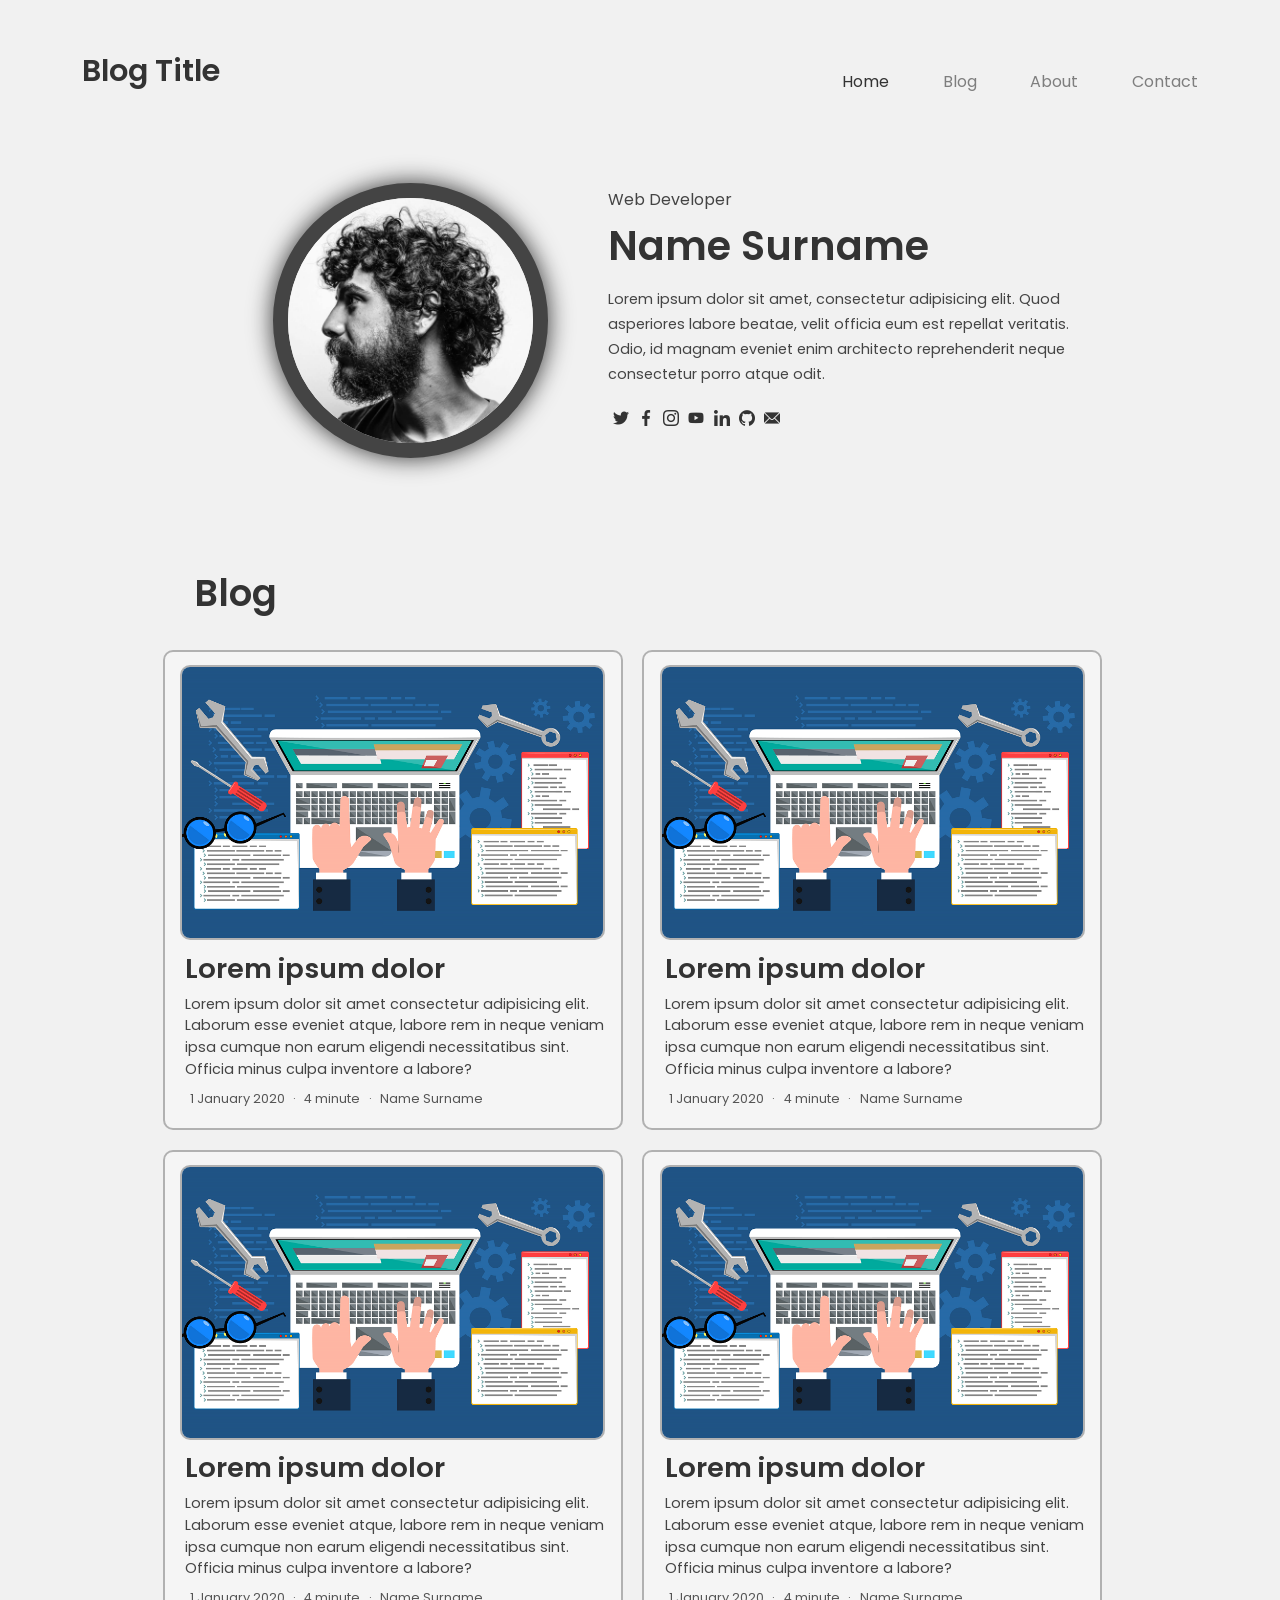
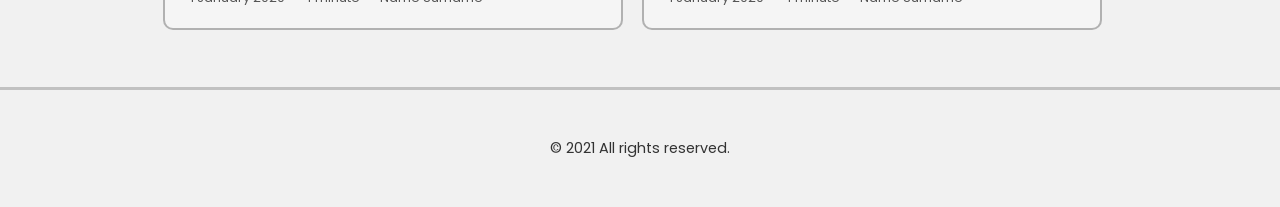
<file: ödev1/index.html>
<!DOCTYPE html>
<html lang="tr">

<head>
    <meta charset="UTF-8">
    <meta http-equiv="X-UA-Compatible" content="IE=edge">
    <meta name="viewport" content="width=device-width, initial-scale=1.0">
    <title>Home</title>

    <link rel="shortcut icon" href="assets/img/icon/favicon.ico" type="image/x-icon">
    <link rel="preconnect" href="https://fonts.gstatic.com">
    <link href="https://fonts.googleapis.com/css2?family=Poppins:wght@200;400;600;900&display=swap" rel="stylesheet">
    <link rel="stylesheet" type="text/css" href="assets/fonts/flaticon/flaticon.css">
    <link rel="stylesheet" href="assets/css/bootstrap.min.css">
    <link rel="stylesheet" href="assets/css/style.css">
    <link rel="stylesheet" href="assets/css/mobile.css">
</head>

<body>

    <header>
        <div class="container">
            <div class="header-wrapper mt-5">
                <div class="row header-content">
                    <div class="header-title col-md-8">
                        <a href="index.html">Blog Title</a>
                    </div>
                    <div class="header-menu col-md-4">
                        <ul>
                            <li>
                                <a href="index.html" style="opacity: 100%;">Home</a>
                            </li>
                            <li>
                                <a href="blog.html">Blog</a>
                            </li>
                            <li>
                                <a href="about.html">About</a>
                            </li>
                            <li>
                                <a href="contact.html">Contact</a>
                            </li>

                        </ul>
                    </div>
                </div>
            </div>
        </div>
    </header>

    <div class="person-info-wrapper">
        <div class="container">
            <div class="person-info-container">
                <div class="row">
                    <div class="person-photo col-md-5">
                        <img src="assets/img/profile.jpg" alt="" srcset="">
                    </div>
                    <div class="person-info-text col-md-7">
                        <div class="person-job">
                            Web Developer
                        </div>
                        <div class="person-name">
                            <h1>Name Surname</h1>
                        </div>
                        <div class="person-text">
                            Lorem ipsum dolor sit amet, consectetur adipisicing elit. Quod asperiores labore beatae,
                            velit officia eum est repellat veritatis. Odio, id magnam eveniet enim architecto
                            reprehenderit neque consectetur porro atque odit.
                        </div>
                        <div class="person-social-link">
                            <ul>
                                <li>
                                    <a href="#"><i class="flaticon-twitter"></i></a>
                                </li>
                                <li>
                                    <a href="#"><i class="flaticon-facebook"></i></a>
                                </li>
                                <li>
                                    <a href="#"><i class="flaticon-instagram"></i></a>
                                </li>
                                <li>
                                    <a href="#"><i class="flaticon-youtube"></i></a>
                                </li>
                                <li>
                                    <a href="#"><i class="flaticon-linkedin-1"></i></a>
                                </li>
                                <li>
                                    <a href="#"><i class="flaticon-github"></i></a>
                                </li>
                                <li>
                                    <a href="mailto:#"><i class="flaticon-mail-1"></i></a>
                                </li>
                            </ul>
                        </div>

                    </div>
                </div>
            </div>
        </div>
    </div>

    <div class="blog-post-wrapper">
        <div class="container">
            <div class="blog-post-container">
                <div class="blog-post-top-title">
                    Blog
                </div>
                <div class="blog-post-row">
                    <div class="row">
                        <div class="blog-post col-md-6">
                            <a href="blog-text.html">
                                <div class="blog-post-thumbnail">
                                    <img src="assets/img/thumbnail.png" alt="" srcset="">
                                </div>
                                <div class="blog-post-text">
                                    <div class="blog-post-title">
                                        Lorem ipsum dolor
                                    </div>
                                    <div class="blog-post-description">
                                        Lorem ipsum dolor sit amet consectetur adipisicing elit. Laborum esse eveniet atque, labore rem in neque veniam ipsa cumque non earum eligendi necessitatibus sint. Officia minus culpa inventore a labore?
                                    </div>
                                    <div class="blog-post-meta-info">
                                        <ul>
                                            <li>
                                                <div class="blog-post-date">
                                                    1 January 2020
                                                </div>
                                                <div class="blog-post-meta-dot">
                                                    ·
                                                </div>
                                                <div class="blog-post-reading-time">
                                                    4 minute
                                                </div>
                                                <div class="blog-post-meta-dot">
                                                    ·
                                                </div>
                                                <div class="blog-post-author">
                                                    Name Surname
                                                </div>
                                            </li>
                                        </ul>
                                    </div>
                                </div>
                            </a>
                

                            
                        </div>
                        <div class="blog-post col-md-6">
                            <a href="blog-text.html">
                                <div class="blog-post-thumbnail">
                                    <img src="assets/img/thumbnail.png" alt="" srcset="">
                                </div>
                                <div class="blog-post-text">
                                    <div class="blog-post-title">
                                        Lorem ipsum dolor
                                    </div>
                                    <div class="blog-post-description">
                                        Lorem ipsum dolor sit amet consectetur adipisicing elit. Laborum esse eveniet atque, labore rem in neque veniam ipsa cumque non earum eligendi necessitatibus sint. Officia minus culpa inventore a labore?
                                    </div>
                                    <div class="blog-post-meta-info">
                                        <ul>
                                            <li>
                                                <div class="blog-post-date">
                                                    1 January 2020
                                                </div>
                                                <div class="blog-post-meta-dot">
                                                    ·
                                                </div>
                                                <div class="blog-post-reading-time">
                                                    4 minute
                                                </div>
                                                <div class="blog-post-meta-dot">
                                                    ·
                                                </div>
                                                <div class="blog-post-author">
                                                    Name Surname
                                                </div>
                                            </li>
                                        </ul>
                                    </div>
                                </div>
                            </a>
                

                            
                        </div>
                        <div class="blog-post col-md-6">
                            <a href="blog-text.html">
                                <div class="blog-post-thumbnail">
                                    <img src="assets/img/thumbnail.png" alt="" srcset="">
                                </div>
                                <div class="blog-post-text">
                                    <div class="blog-post-title">
                                        Lorem ipsum dolor
                                    </div>
                                    <div class="blog-post-description">
                                        Lorem ipsum dolor sit amet consectetur adipisicing elit. Laborum esse eveniet atque, labore rem in neque veniam ipsa cumque non earum eligendi necessitatibus sint. Officia minus culpa inventore a labore?
                                    </div>
                                    <div class="blog-post-meta-info">
                                        <ul>
                                            <li>
                                                <div class="blog-post-date">
                                                    1 January 2020
                                                </div>
                                                <div class="blog-post-meta-dot">
                                                    ·
                                                </div>
                                                <div class="blog-post-reading-time">
                                                    4 minute
                                                </div>
                                                <div class="blog-post-meta-dot">
                                                    ·
                                                </div>
                                                <div class="blog-post-author">
                                                    Name Surname
                                                </div>
                                            </li>
                                        </ul>
                                    </div>
                                </div>
                            </a>
                

                            
                        </div>
                        <div class="blog-post col-md-6">
                            <a href="blog-text.html">
                                <div class="blog-post-thumbnail">
                                    <img src="assets/img/thumbnail.png" alt="" srcset="">
                                </div>
                                <div class="blog-post-text">
                                    <div class="blog-post-title">
                                        Lorem ipsum dolor
                                    </div>
                                    <div class="blog-post-description">
                                        Lorem ipsum dolor sit amet consectetur adipisicing elit. Laborum esse eveniet atque, labore rem in neque veniam ipsa cumque non earum eligendi necessitatibus sint. Officia minus culpa inventore a labore?
                                    </div>
                                    <div class="blog-post-meta-info">
                                        <ul>
                                            <li>
                                                <div class="blog-post-date">
                                                    1 January 2020
                                                </div>
                                                <div class="blog-post-meta-dot">
                                                    ·
                                                </div>
                                                <div class="blog-post-reading-time">
                                                    4 minute
                                                </div>
                                                <div class="blog-post-meta-dot">
                                                    ·
                                                </div>
                                                <div class="blog-post-author">
                                                    Name Surname
                                                </div>
                                            </li>
                                        </ul>
                                    </div>
                                </div>
                            </a>
                

                            
                        </div>
                    </div>
                </div>
            </div>
        </div>
    </div>

    <footer>
        <div class="container-fluid mt-5"></div>
            <hr>
        </div>
        <div class="container text-center mt-5 mb-5" >
            <div class="copyright">
                © 2021 All rights reserved.
            </div>   
        </div>
        
    </footer>

</body>

</html>
</file>
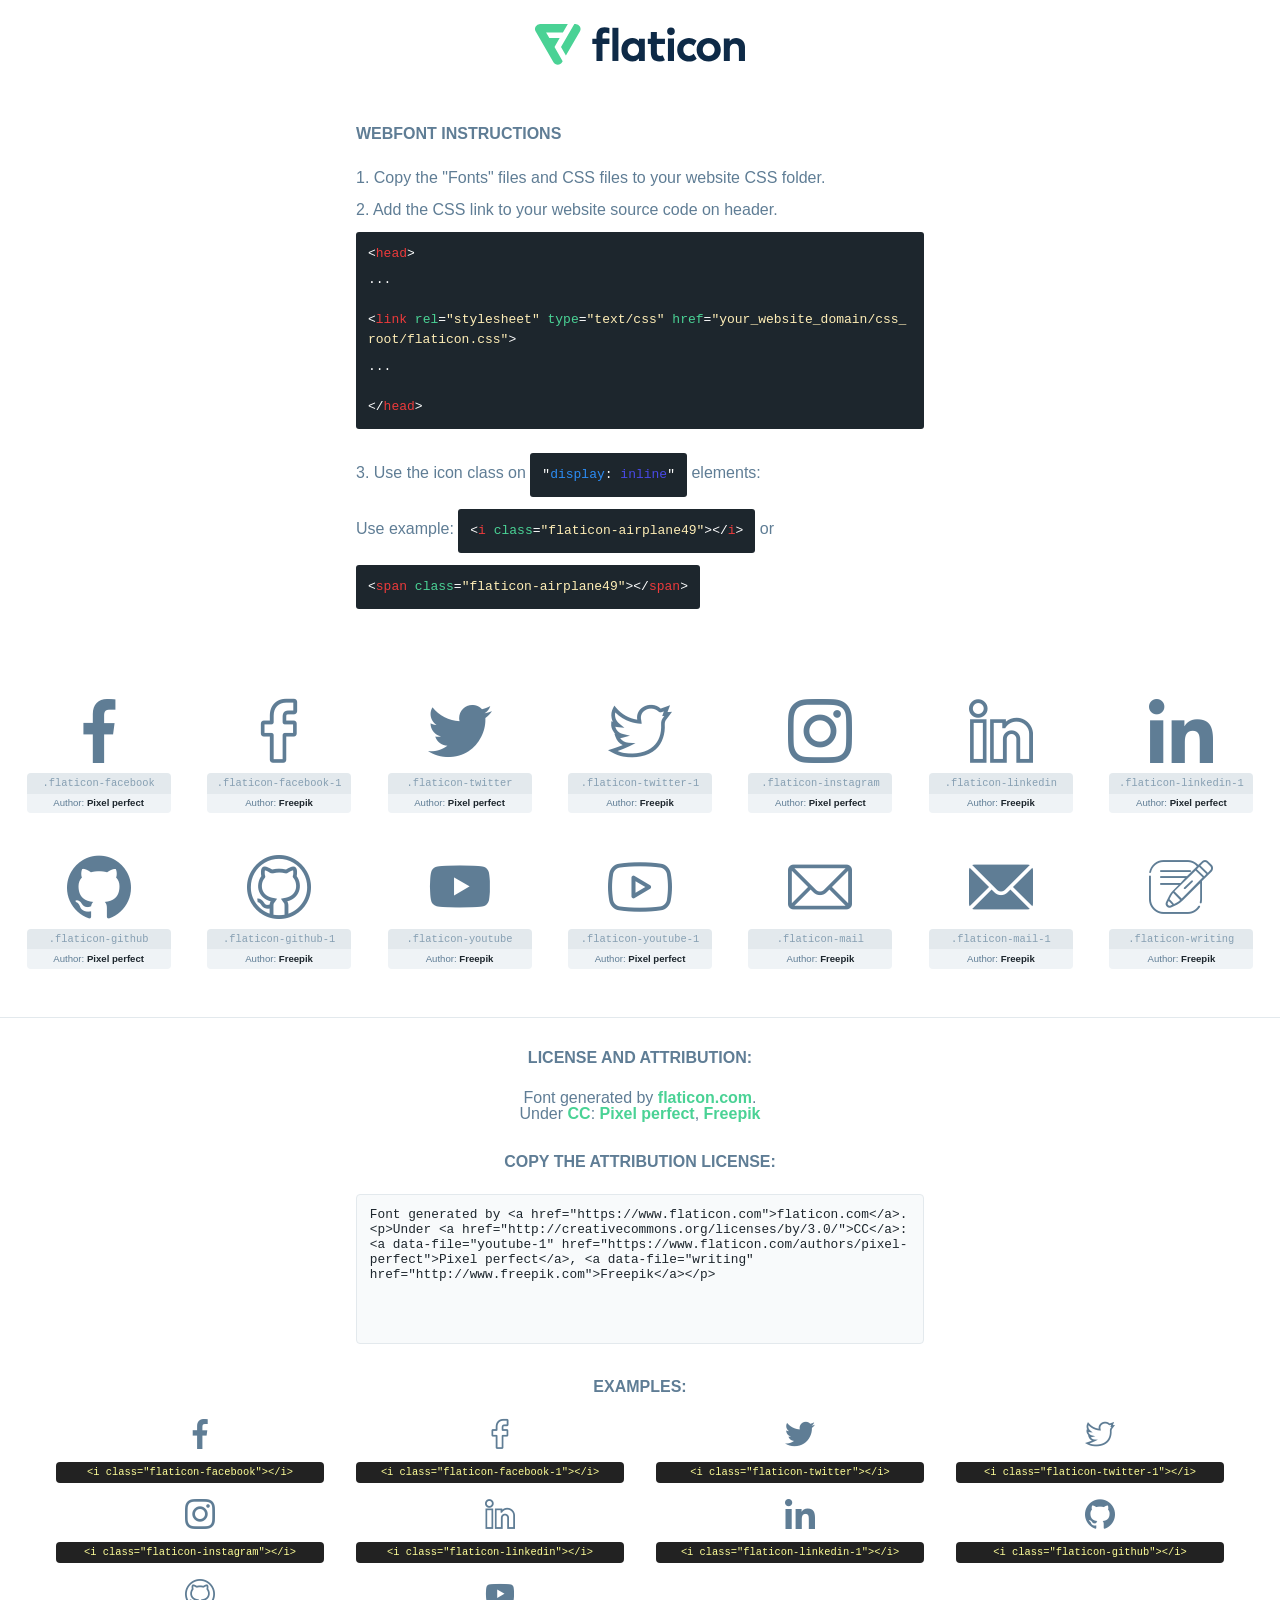
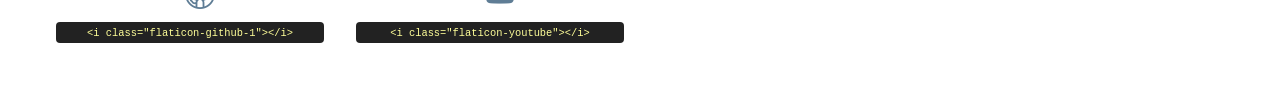
<file: ödev1/assets/fonts/flaticon/flaticon.html>
<!DOCTYPE html>
<html lang="en">
<head>
    <title>Flaticon Webfont</title>
    <link rel="stylesheet" type="text/css" href="flaticon.css"/>
    <meta charset="UTF-8">
    <style>
        html, body, div, span, applet, object, iframe,
        h1, h2, h3, h4, h5, h6, p, blockquote, pre,
        a, abbr, acronym, address, big, cite, code,
        del, dfn, em, img, ins, kbd, q, s, samp,
        small, strike, strong, sub, sup, tt, var,
        b, u, i, center,
        dl, dt, dd, ol, ul, li,
        fieldset, form, label, legend,
        table, caption, tbody, tfoot, thead, tr, th, td,
        article, aside, canvas, details, embed,
        figure, figcaption, footer, header, hgroup,
        menu, nav, output, ruby, section, summary,
        time, mark, audio, video {
            margin: 0;
            padding: 0;
            border: 0;
            font-size: 100%;
            font: inherit;
            vertical-align: baseline;
        }

        /* HTML5 display-role reset for older browsers */
        article, aside, details, figcaption, figure,
        footer, header, hgroup, menu, nav, section {
            display: block;
        }

        body {
            line-height: 1;
        }

        ol, ul {
            list-style: none;
        }

        blockquote, q {
            quotes: none;
        }

        blockquote:before, blockquote:after,
        q:before, q:after {
            content: '';
            content: none;
        }

        table {
            border-collapse: collapse;
            border-spacing: 0;
        }

        body {
            font-family: Helvetica, Arial, sans-serif;
            font-size: 16px;
            color: #5f7d95;
        }

        a {
            color: #4AD295;
            font-weight: bold;
            text-decoration: none;
        }

        * {
            -moz-box-sizing: border-box;
            -webkit-box-sizing: border-box;
            box-sizing: border-box;
            margin: 0;
            padding: 0;
        }

        [class^="flaticon-"]:before, [class*=" flaticon-"]:before, [class^="flaticon-"]:after, [class*=" flaticon-"]:after {
            font-family: Flaticon;
            font-size: 30px;
            font-style: normal;
            margin-left: 20px;
            color: #333;
        }

        .wrapper {
            max-width: 600px;
            margin: auto;
            padding: 0 1em;
        }

        .title {
            margin-bottom: 24px;
            text-transform: uppercase;
            font-weight: bold;
        }

        header {
            text-align: center;
            padding: 24px;
        }

        header .logo {
            width: 210px;
            height: auto;
            border: none;
            display: inline-block;
        }

        header strong {
            font-size: 28px;
            font-weight: 500;
            vertical-align: middle;
        }

        .demo {
            margin: 2em auto;
            line-height: 1.25em;
        }

        .demo ul li {
            margin-bottom: 12px;
        }

        .demo ul li code {
            background-color: #1D262D;
            border-radius: 3px;
            padding: 12px;
            display: inline-block;
            color: #fff;
            font-family: Consolas, Monaco, Lucida Console, Liberation Mono, DejaVu Sans Mono, Bitstream Vera Sans Mono, Courier New, monospace;
            font-weight: lighter;
            margin-top: 12px;
            font-size: 13px;
            word-break: break-all;
        }

        .demo ul li code .red {
            color: #EC3A3B;
        }

        .demo ul li code .green {
            color: #4AD295;
        }

        .demo ul li code .yellow {
            color: #FFEEB6;
        }

        .demo ul li code .blue {
            color: #2C8CF4;
        }

        .demo ul li code .purple {
            color: #4949E7;
        }

        .demo ul li code .dots {
            margin-top: 0.5em;
            display: block;
        }

        #glyphs {
            border-bottom: 1px solid #E3E9ED;
            padding: 2em 0;
            text-align: center;
        }

        .glyph {
            display: inline-block;
            width: 9em;
            margin: 1em;
            text-align: center;
            vertical-align: top;
            background: #FFF;
        }

        .glyph .flaticon {
            padding: 10px;
            display: block;
            font-family: "Flaticon";
            font-size: 64px;
            line-height: 1;
        }

        .glyph .flaticon:before {
            font-size: 64px;
            color: #5f7d95;
            margin-left: 0;
        }

        .class-name {
            font-size: 0.65em;
            background-color: #E3E9ED;
            color: #869FB2;
            border-radius: 4px 4px 0 0;
            padding: 0.5em;
            font-family: Consolas, Monaco, Lucida Console, Liberation Mono, DejaVu Sans Mono, Bitstream Vera Sans Mono, Courier New, monospace;
        }

        .author-name {
            font-size: 0.6em;
            background-color: #EFF3F6;
            border-top: 0;
            border-radius: 0 0 4px 4px;
            padding: 0.5em;
        }

        .author-name a {
            color: #1D262D;
        }

        .class-name:last-child {
            font-size: 10px;
            color: #888;
        }

        .class-name:last-child a {
            font-size: 10px;
            color: #555;
        }

        .glyph > input {
            display: block;
            width: 100px;
            margin: 5px auto;
            text-align: center;
            font-size: 12px;
            cursor: text;
        }

        .glyph > input.icon-input {
            font-family: "Flaticon";
            font-size: 16px;
            margin-bottom: 10px;
        }

        .attribution .title {
            margin-top: 2em;
        }

        .attribution textarea {
            background-color: #F8FAFB;
            color: #1D262D;
            padding: 1em;
            border: none;
            box-shadow: none;
            border: 1px solid #E3E9ED;
            border-radius: 4px;
            resize: none;
            width: 100%;
            height: 150px;
            font-size: 0.8em;
            font-family: Consolas, Monaco, Lucida Console, Liberation Mono, DejaVu Sans Mono, Bitstream Vera Sans Mono, Courier New, monospace;
            -webkit-appearance: none;
        }

        .attribution textarea:hover {
            border-color: #CFD9E0;
        }

        .attribution textarea:focus {
            border-color: #4AD295;
        }

        .iconsuse {
            margin: 2em auto;
            text-align: center;
            max-width: 1200px;
        }

        .iconsuse:after {
            content: '';
            display: table;
            clear: both;
        }

        .iconsuse .image {
            float: left;
            width: 25%;
            padding: 0 1em;
        }

        .iconsuse .image p {
            margin-bottom: 1em;
        }

        .iconsuse .image span {
            display: block;
            font-size: 0.65em;
            background-color: #222;
            color: #fff;
            border-radius: 4px;
            padding: 0.5em;
            color: #FFFF99;
            margin-top: 1em;
            font-family: Consolas, Monaco, Lucida Console, Liberation Mono, DejaVu Sans Mono, Bitstream Vera Sans Mono, Courier New, monospace;
        }

        .flaticon:before {
            color: #5f7d95;
        }

        #footer {
            text-align: center;
            background-color: #1D262D;
            color: #869FB2;
            padding: 12px;
            font-size: 14px;
        }

        #footer a {
            font-weight: normal;
        }

        @media (max-width: 960px) {
            .iconsuse .image {
                width: 50%;
            }
        }

        .preview {
            width: 100px;
            display: inline-block;
            margin: 10px;
        }

        .preview .inner {
            display: inline-block;
            width: 100%;
            text-align: center;
            background: #f5f5f5;
            -webkit-border-radius: 3px 3px 0 0;
            -moz-border-radius: 3px 3px 0 0;
            border-radius: 3px 3px 0 0;
        }

        .preview .inner  {
            line-height: 85px;
            font-size: 40px;
            color: #333;
        }

        .label {
            display: inline-block;
            width: 100%;
            box-sizing: border-box;
            padding: 5px;
            font-size: 10px;
            font-family: Monaco, monospace;
            color: #666;
            white-space: nowrap;
            overflow: hidden;
            text-overflow: ellipsis;
            background: #ddd;
            -webkit-border-radius: 0 0 3px 3px;
            -moz-border-radius: 0 0 3px 3px;
            border-radius: 0 0 3px 3px;
            color: #666;
        }
    </style>
</head>
<body>
    <header>
        <a href="https://www.flaticon.com/" target="_blank" class="logo">
            <svg xmlns="http://www.w3.org/2000/svg" viewBox="0 0 394.3 76.5">
                <path d="M156.6,69.4H145.3V7.1h11.3Z" style="fill:#0e2a47"/>
                <path d="M206.2,69.4h-11V64.8a15.4,15.4,0,0,1-12.6,5.7c-11.6,0-20.3-9.5-20.3-22.1s8.8-22.1,20.3-22.1a15.4,15.4,0,0,1,12.6,5.8V27.5h11Zm-32.4-21c0,6.4,4.2,11.6,10.8,11.6s10.8-4.9,10.8-11.6-4.4-11.6-10.8-11.6S173.9,42,173.9,48.4Z"
                      style="fill:#0e2a47"/>
                <path d="M262.5,13.7a7.2,7.2,0,0,1-14.4,0,7.2,7.2,0,1,1,14.4,0ZM261,69.4H249.6v-42H261Z"
                      style="fill:#0e2a47"/>
                <path id="_Trazado_" data-name="&lt;Trazado&gt;"
                      d="M139.6,17.8a16.6,16.6,0,0,0-8-1.4c-3.2.4-4.9,2-4.9,5.9v5.1h13V37.5h-13v32H115.4v-32h-7.8v-10h7.8V22.2c0-9.9,5.2-16.3,15-16.3a23.4,23.4,0,0,1,9.3,1.8Z"
                      style="fill:#0e2a47"/>
                <path d="M235.1,60c-3.5,0-6.3-1.9-6.3-7.1V37.5H244v-10H228.8V15H217.5V27.5h-5.7v10h5.7V53.7c0,10.9,5.3,16.8,15.7,16.8A22.9,22.9,0,0,0,244,68l-4.3-9.1A12.3,12.3,0,0,1,235.1,60Z"
                      style="fill:#0e2a47"/>
                <path d="M348.9,48.4c0,12.6-9.7,22.1-22.7,22.1s-22.7-9.4-22.7-22.1,9.6-22.1,22.7-22.1S348.9,35.8,348.9,48.4Zm-33.9,0c0,6.8,4.8,11.6,11.1,11.6s11.2-4.8,11.2-11.6-4.8-11.6-11.2-11.6S315.1,41.6,315.1,48.4Z"
                      style="fill:#0e2a47"/>
                <path d="M394.3,42.7V69.4H382.9V46.3c0-6.1-3-9.4-8.2-9.4s-8.9,3.2-8.9,9.5v23H354.6v-42h11v4.9c3-4.5,7.6-6.1,12.3-6.1C387.5,26.3,394.3,33,394.3,42.7Z"
                      style="fill:#0e2a47"/>
                <path d="M298,55.7h0a12.4,12.4,0,0,1-8.2,4.2h-.9l-1.8-.2a10,10,0,0,1-7.4-5.6,13.2,13.2,0,0,1-1.2-5.8,13,13,0,0,1,1.3-5.9,10.1,10.1,0,0,1,7.5-5.5h2.4a11.7,11.7,0,0,1,8.3,4.2l5.5-9.6a19.9,19.9,0,0,0-8.1-4.3,23.4,23.4,0,0,0-6.1-.8,25.2,25.2,0,0,0-7.5,1.1,20.9,20.9,0,0,0-8,4.6,21.9,21.9,0,0,0-6.8,16.4,21.9,21.9,0,0,0,6.7,16.3,20.9,20.9,0,0,0,8,4.6,25.2,25.2,0,0,0,7.7,1.2,23.6,23.6,0,0,0,6.2-.8,20,20,0,0,0,8.1-4.4Z"
                      style="fill:#0e2a47"/>
                <path d="M46.3,26.5H26.9L20.8,16H52.4L61.6,0H9.4A9.3,9.3,0,0,0,1.3,4.7a9.3,9.3,0,0,0,0,9.4L34.6,71.8a9.4,9.4,0,0,0,16.2,0l1.1-1.9L36.6,43.3Z"
                      style="fill:#4ad295"/>
                <path d="M84.2,4.7A9.3,9.3,0,0,0,76.1,0H73.8l-25,43.3,9.2,16L84.2,14A9.3,9.3,0,0,0,84.2,4.7Z"
                      style="fill:#4ad295"/>
            </svg>
        </a>
    </header>
    <section class="demo wrapper">

        <p class="title">Webfont Instructions</p>

        <ul>
            <li>
                <span class="num">1. </span>Copy the "Fonts" files and CSS files to your website CSS folder.
            </li>
            <li>
                <span class="num">2. </span>Add the CSS link to your website source code on header.
                <code class="big">
                    &lt;<span class="red">head</span>&gt;
                    <br/><span class="dots">...</span>
                    <br/>&lt;<span class="red">link</span> <span class="green">rel</span>=<span
                        class="yellow">"stylesheet"</span> <span class="green">type</span>=<span
                        class="yellow">"text/css"</span> <span class="green">href</span>=<span class="yellow">"your_website_domain/css_root/flaticon.css"</span>&gt;
                    <br/><span class="dots">...</span>
                    <br/>&lt;/<span class="red">head</span>&gt;
                </code>
            </li>

            <li>
                <p>
                    <span class="num">3. </span>Use the icon class on <code>"<span class="blue">display</span>:<span
                        class="purple"> inline</span>"</code> elements:
                    <br/>
                    Use example: <code>&lt;<span class="red">i</span> <span class="green">class</span>=<span class="yellow">&quot;flaticon-airplane49&quot;</span>&gt;&lt;/<span
                        class="red">i</span>&gt;</code> or <code>&lt;<span class="red">span</span> <span
                        class="green">class</span>=<span class="yellow">&quot;flaticon-airplane49&quot;</span>&gt;&lt;/<span
                        class="red">span</span>&gt;</code>
            </li>
        </ul>

    </section>
    <section id="glyphs">
            <div class="glyph">
                <i class="flaticon flaticon-facebook"></i>
                <div class="class-name">.flaticon-facebook</div>
                <div class="author-name">Author: <a data-file="facebook" href="https://www.flaticon.com/authors/pixel-perfect">Pixel perfect</a> </div>
            </div>

            <div class="glyph">
                <i class="flaticon flaticon-facebook-1"></i>
                <div class="class-name">.flaticon-facebook-1</div>
                <div class="author-name">Author: <a data-file="facebook-1" href="http://www.freepik.com">Freepik</a> </div>
            </div>

            <div class="glyph">
                <i class="flaticon flaticon-twitter"></i>
                <div class="class-name">.flaticon-twitter</div>
                <div class="author-name">Author: <a data-file="twitter" href="https://www.flaticon.com/authors/pixel-perfect">Pixel perfect</a> </div>
            </div>

            <div class="glyph">
                <i class="flaticon flaticon-twitter-1"></i>
                <div class="class-name">.flaticon-twitter-1</div>
                <div class="author-name">Author: <a data-file="twitter-1" href="http://www.freepik.com">Freepik</a> </div>
            </div>

            <div class="glyph">
                <i class="flaticon flaticon-instagram"></i>
                <div class="class-name">.flaticon-instagram</div>
                <div class="author-name">Author: <a data-file="instagram" href="https://www.flaticon.com/authors/pixel-perfect">Pixel perfect</a> </div>
            </div>

            <div class="glyph">
                <i class="flaticon flaticon-linkedin"></i>
                <div class="class-name">.flaticon-linkedin</div>
                <div class="author-name">Author: <a data-file="linkedin" href="http://www.freepik.com">Freepik</a> </div>
            </div>

            <div class="glyph">
                <i class="flaticon flaticon-linkedin-1"></i>
                <div class="class-name">.flaticon-linkedin-1</div>
                <div class="author-name">Author: <a data-file="linkedin-1" href="https://www.flaticon.com/authors/pixel-perfect">Pixel perfect</a> </div>
            </div>

            <div class="glyph">
                <i class="flaticon flaticon-github"></i>
                <div class="class-name">.flaticon-github</div>
                <div class="author-name">Author: <a data-file="github" href="https://www.flaticon.com/authors/pixel-perfect">Pixel perfect</a> </div>
            </div>

            <div class="glyph">
                <i class="flaticon flaticon-github-1"></i>
                <div class="class-name">.flaticon-github-1</div>
                <div class="author-name">Author: <a data-file="github-1" href="http://www.freepik.com">Freepik</a> </div>
            </div>

            <div class="glyph">
                <i class="flaticon flaticon-youtube"></i>
                <div class="class-name">.flaticon-youtube</div>
                <div class="author-name">Author: <a data-file="youtube" href="http://www.freepik.com">Freepik</a> </div>
            </div>

            <div class="glyph">
                <i class="flaticon flaticon-youtube-1"></i>
                <div class="class-name">.flaticon-youtube-1</div>
                <div class="author-name">Author: <a data-file="youtube-1" href="https://www.flaticon.com/authors/pixel-perfect">Pixel perfect</a> </div>
            </div>

            <div class="glyph">
                <i class="flaticon flaticon-mail"></i>
                <div class="class-name">.flaticon-mail</div>
                <div class="author-name">Author: <a data-file="mail" href="http://www.freepik.com">Freepik</a> </div>
            </div>

            <div class="glyph">
                <i class="flaticon flaticon-mail-1"></i>
                <div class="class-name">.flaticon-mail-1</div>
                <div class="author-name">Author: <a data-file="mail-1" href="http://www.freepik.com">Freepik</a> </div>
            </div>

            <div class="glyph">
                <i class="flaticon flaticon-writing"></i>
                <div class="class-name">.flaticon-writing</div>
                <div class="author-name">Author: <a data-file="writing" href="http://www.freepik.com">Freepik</a> </div>
            </div>

    </section>

    <section class="attribution wrapper"   style="text-align:center;">

        <div class="title">License and attribution:</div><div class="attrDiv">Font generated by <a href="https://www.flaticon.com">flaticon.com</a>. <div><p>Under <a href="http://creativecommons.org/licenses/by/3.0/">CC</a>: <a data-file="youtube-1" href="https://www.flaticon.com/authors/pixel-perfect">Pixel perfect</a>, <a data-file="writing" href="http://www.freepik.com">Freepik</a></p>  </div>
        </div>
        <div class="title">Copy the Attribution License:</div>

        <textarea onclick="this.focus();this.select();">Font generated by &lt;a href=&quot;https://www.flaticon.com&quot;&gt;flaticon.com&lt;/a&gt;. <p>Under <a href="http://creativecommons.org/licenses/by/3.0/">CC</a>: <a data-file="youtube-1" href="https://www.flaticon.com/authors/pixel-perfect">Pixel perfect</a>, <a data-file="writing" href="http://www.freepik.com">Freepik</a></p> 
        </textarea>

    </section>

    <section class="iconsuse">

        <div class="title">Examples:</div>
            <div class="image">
                <p>
                    <i class="flaticon flaticon-facebook"></i>
                    <span>&lt;i class=&quot;flaticon-facebook&quot;&gt;&lt;/i&gt;</span>
                </p>
            </div>
            <div class="image">
                <p>
                    <i class="flaticon flaticon-facebook-1"></i>
                    <span>&lt;i class=&quot;flaticon-facebook-1&quot;&gt;&lt;/i&gt;</span>
                </p>
            </div>
            <div class="image">
                <p>
                    <i class="flaticon flaticon-twitter"></i>
                    <span>&lt;i class=&quot;flaticon-twitter&quot;&gt;&lt;/i&gt;</span>
                </p>
            </div>
            <div class="image">
                <p>
                    <i class="flaticon flaticon-twitter-1"></i>
                    <span>&lt;i class=&quot;flaticon-twitter-1&quot;&gt;&lt;/i&gt;</span>
                </p>
            </div>
            <div class="image">
                <p>
                    <i class="flaticon flaticon-instagram"></i>
                    <span>&lt;i class=&quot;flaticon-instagram&quot;&gt;&lt;/i&gt;</span>
                </p>
            </div>
            <div class="image">
                <p>
                    <i class="flaticon flaticon-linkedin"></i>
                    <span>&lt;i class=&quot;flaticon-linkedin&quot;&gt;&lt;/i&gt;</span>
                </p>
            </div>
            <div class="image">
                <p>
                    <i class="flaticon flaticon-linkedin-1"></i>
                    <span>&lt;i class=&quot;flaticon-linkedin-1&quot;&gt;&lt;/i&gt;</span>
                </p>
            </div>
            <div class="image">
                <p>
                    <i class="flaticon flaticon-github"></i>
                    <span>&lt;i class=&quot;flaticon-github&quot;&gt;&lt;/i&gt;</span>
                </p>
            </div>
            <div class="image">
                <p>
                    <i class="flaticon flaticon-github-1"></i>
                    <span>&lt;i class=&quot;flaticon-github-1&quot;&gt;&lt;/i&gt;</span>
                </p>
            </div>
            <div class="image">
                <p>
                    <i class="flaticon flaticon-youtube"></i>
                    <span>&lt;i class=&quot;flaticon-youtube&quot;&gt;&lt;/i&gt;</span>
                </p>
            </div>
            <div class="image">
                <p>
                    <i class="flaticon flaticon-011
</file>
<file: ödev1/assets/fonts/flaticon/flaticon.css>
@font-face {
    font-family: "flaticon";
    src: url("./flaticon.ttf?75766e903743f22f85cce06ca1ea8b79") format("truetype"),
url("./flaticon.woff?75766e903743f22f85cce06ca1ea8b79") format("woff"),
url("./flaticon.woff2?75766e903743f22f85cce06ca1ea8b79") format("woff2"),
url("./flaticon.eot?75766e903743f22f85cce06ca1ea8b79#iefix") format("embedded-opentype"),
url("./flaticon.svg?75766e903743f22f85cce06ca1ea8b79#flaticon") format("svg");
}

i[class^="flaticon-"]:before, i[class*=" flaticon-"]:before {
    font-family: flaticon !important;
    font-style: normal;
    font-weight: normal !important;
    font-variant: normal;
    text-transform: none;
    line-height: 1;
    -webkit-font-smoothing: antialiased;
    -moz-osx-font-smoothing: grayscale;
}

.flaticon-facebook:before {
    content: "\f101";
}
.flaticon-facebook-1:before {
    content: "\f102";
}
.flaticon-twitter:before {
    content: "\f103";
}
.flaticon-twitter-1:before {
    content: "\f104";
}
.flaticon-instagram:before {
    content: "\f105";
}
.flaticon-linkedin:before {
    content: "\f106";
}
.flaticon-linkedin-1:before {
    content: "\f107";
}
.flaticon-github:before {
    content: "\f108";
}
.flaticon-github-1:before {
    content: "\f109";
}
.flaticon-youtube:before {
    content: "\f10a";
}
.flaticon-youtube-1:before {
    content: "\f10b";
}
.flaticon-mail:before {
    content: "\f10c";
}
.flaticon-mail-1:before {
    content: "\f10d";
}
.flaticon-writing:before {
    content: "\f10e";
}
</file>
<file: ödev1/assets/css/style.css>
body{
    /* background-color: #1d1e20; */
    background-color: #f1f1f1;
    font-family: 'Poppins', sans-serif;
    color: #333;
    /* height:300vh; */
}


/* HEADER START */

header{
    z-index: 999;
}

header .header-wrapper .header-content{
    align-items: flex-end;
}

header .header-wrapper .header-title a{
    text-decoration: none;
    color: #333;   
    font-size: 1.9rem;
    font-weight: 600;
}

header .header-wrapper .header-menu ul{
    display: flex;
    justify-content: space-between;
    margin: 0;
    padding: 0;
}

header .header-wrapper .header-menu ul li{
    list-style-type: none;
}

header .header-wrapper .header-menu ul li a{
    text-decoration: none;
    color: #333;
    opacity: 0.6;
    font-weight: 400;
}

header .header-wrapper .header-menu ul li a:hover{
    opacity: 100%;
}

/* HEADER END */


/* PERSON INFO WRAPPER START */

.person-info-wrapper .person-info-container{
    padding: 8%;
    display: flex;
    flex-wrap: wrap;
}

.person-info-wrapper .person-info-container .person-photo{
    text-align: right;
    padding-left: 0%; /*  eskiden 5 ti*/  
}

.person-info-wrapper .person-info-container .person-photo img{
    width: 275px;
    height: 275px;
    border-radius: 50%;
    background-color: #444;
    border: 15px solid #444;
    -webkit-box-shadow: 0 0 25px 0 rgb(0 0 0 / 80%);
    -moz-box-shadow: 0 0 25px 0 rgba(0,0,0,.8);
    box-shadow: 0 0 25px 0 rgb(0 0 0 / 80%);   
}

.person-info-wrapper .person-info-container .person-info-text{
    text-align: left;   
    line-height: 25px;
    max-width: 950px;
    margin: auto;
    padding: 0 5%;
}

.person-info-wrapper .person-info-container .person-info-text .person-job{
    color: #444;   
}

.person-info-wrapper .person-info-container .person-info-text .person-name h1{
    color: #333;   
    font-weight: 600;
    padding: 2% 0;
}

.person-info-wrapper .person-info-container .person-info-text .person-text{
    color: #444;   
    font-size: 0.9rem;
}

.person-info-wrapper .person-info-container .person-info-text .person-social-link ul{
    list-style-type: none;
    display: flex;    
    padding: 0;
    margin-top: 1rem;
}

.person-info-wrapper .person-info-container .person-info-text .person-social-link li{
    padding: 1%;
}

.person-info-wrapper .person-info-container .person-info-text .person-social-link ul a{
    text-decoration: none; 
    color: #333;   
}

/* PERSON INFO WRAPPER END */


/* BLOG POST WRAPPER START */

.blog-post-wrapper .blog-post-container{
    margin: auto;
    max-width: 950px;
    /* margin: 25px; */
}

.blog-post-wrapper .blog-post-container .blog-post-top-title{
    text-decoration: none;
    color: #333;   
    font-size: 2.3rem;
    font-weight: 600;
    padding: 2% 3%;
}

.blog-post-wrapper .blog-post-container .blog-post-row .blog-post{
    text-align: center;
    background-color: #f5f5f5;
    border: 2px solid rgba(0, 0, 0, 0.28);
    border-radius: 10px;
    max-width: 460px;
    margin: 1%;
    overflow: hidden;  
    /* margin: auto; */

    /* max-width: 380px; */
    /* rgba(0, 0, 0, 0.10) */
}

.blog-post-wrapper .blog-post a{
    text-decoration: none;
}

.blog-post-wrapper .blog-post:hover{
    -webkit-box-shadow: 0 0 25px 0 rgb(0 0 0 / 80%);
    -moz-box-shadow: 0 0 25px 0 rgba(0,0,0,.8);
    box-shadow: 0 0 25px 0 rgb(0 0 0 / 80%);   
}

.blog-post-wrapper .blog-post-container .blog-post .blog-post-thumbnail img{
    width: 425px;
    height: 275px; 
    border-radius: 10px;
    border: 2px solid rgba(0, 0, 0, 0.28);
    object-fit: cover;

    /* width: 330px;
    height: 220px; */

}

.blog-post-wrapper .blog-post-container .blog-post .blog-post-thumbnail{
    max-width: 425px;
    max-height: 275px; 
    margin: auto;
    padding-top:3%;
}

.blog-post-wrapper .blog-post .blog-post-text .blog-post-title{
    color: #333;
    font-size: 1.7rem;
    font-weight: 600;
    padding: 5% 0% 0% 2%;
    
}

.blog-post-wrapper .blog-post .blog-post-text .blog-post-description{
    color: #444;
    font-size: 0.9rem;
    font-weight: 400;
    padding: 1% 0% 0% 2%;
}

.blog-post-wrapper .blog-post .blog-post-text{
    text-align: left;
}

.blog-post-wrapper .blog-post .blog-post-text .blog-post-meta-info ul{
    list-style-type: none; 
    padding: 1% 0% 0% 2%;
}

.blog-post-wrapper .blog-post .blog-post-text .blog-post-meta-info ul li{
    display: flex;
    font-size: 0.8rem;
    color: #555;
}

.blog-post-wrapper .blog-post .blog-post-text .blog-post-meta-info ul li > div{
    padding: 1%;
}


/* BLOG POST WRAPPER END */



/* FOOTER START */

footer .copyright{
    color: #333;
    font-size: 0.9rem;
    font-weight: 400;
}
footer hr:not([size]) {
    width: 100%;
    height: 2.1px;
    color:#333;
}

/* FOOTER END */


/* ------------------ CONTACT PAGE 
                      CSS CODE START  ------------*/


/* CONTACT WRAPPER START */

.contact-wrapper .contact-container .contact-top-title{
    text-decoration: none;
    color: #333;   
    font-size: 2.3rem;
    font-weight: 600;
    padding: 2% 3%;
}

.contact-wrapper .contact-container .contact-form form input{
    color: #eee;
    background-color: transparent; 
    border: 2px solid #bfbfbf;
    border-color: #555;
    border-radius: 5px;
    font-size: 1rem;
    outline: none;
    padding-left: 1%;
    padding-top: 1%;
    padding-bottom: 1%;
    font-weight: 400;
    height: 42px;
    width: 380px;
}

.contact-wrapper .contact-container .contact-form form textarea{
    color: #eee;
    background-color: transparent; 
    border: 2px solid #bfbfbf;
    border-color: #555;
    border-radius: 5px;
    font-size: 1rem;
    outline: none;
    padding-left: 1%;
    padding-top: 1%;
    font-weight: 400;
    height: 165px;
    width: 380px;
}

.contact-wrapper .contact-container .contact-form form input:focus{
    border-color: #007ced;
}

.contact-wrapper .contact-container .contact-form form textarea:focus{
    border-color: #007ced;
}

.contact-wrapper .contact-container .contact-form form div{
    margin: 1.5%;
}

.contact-wrapper .contact-container .contact-form form .button-input button{
    color: #fff;
    background-color: #333;
    box-shadow: 0 10px 10px -8px rgb(0 0 0 / 78%);
    font-size: 1rem;
    border-radius: 30px;
    border: 2px solid #007ced;
    padding: 8px 30px;
}
.contact-wrapper .contact-container .contact-form form .button-input button:hover{
    background-color: #007ced;
}

/* CONTACT WRAPPER END */


/* ------------------ CONTACT PAGE 
                      CSS CODE END  ------------*/



/* ------------------ ABOUT PAGE 
                      CSS CODE START  ------------*/


/* ABOUT WRAPPER START */

.about-wrapper .about-container{
    max-width: 900px;
    margin: auto;
}

.about-wrapper .about-container .about-top-title{
    text-decoration: none;
    color: #333;   
    font-size: 2.3rem;
    font-weight: 600;
    padding: 2% 3%;
}


.about-wrapper .about-container .about-container-text{
    background-color: #f5f5f5;
    border: 2px solid rgba(0, 0, 0, 0.28);
    border-radius: 10px;
    margin: auto;
    /* height: 160vh; */
} 

.about-wrapper .about-container .about-container-text .about-text-title{
    text-decoration: none;
    color: #333;   
    font-size: 2.7rem;
    font-weight: 600;
    padding: 2% 3%;
}

.about-wrapper .about-container .about-container-text .about-text{
    text-decoration: none;
    color: #333;   
    font-size: 1rem;
    padding: 2% 3%;
    text-align: Justify;
}

/* ABOUT WRAPPER END */


/* ------------------ ABOUT PAGE 
                      CSS CODE END  ------------*/

                     

/* ------------------ BLOG TEXT PAGE 
                      CSS CODE END  ------------*/


/*  BLOG TEXT WRAPPER START */

.blog-wrapper .blog-container{
    max-width: 900px;
    margin: auto;
}

.blog-wrapper .blog-container .blog-top-title{
    text-decoration: none;
    color: #333;   
    font-size: 2.3rem;
    font-weight: 600;
    padding: 2% 3%;
}


.blog-wrapper .blog-container .blog-container-text{
    background-color: #f5f5f5;
    border: 2px solid rgba(0, 0, 0, 0.28);
    border-radius: 10px;
    margin: auto;
    /* height: 160vh; */
} 

.blog-wrapper .blog-container .blog-container-text .blog-text-title{
    text-decoration: none;
    color: #333;   
    font-size: 2.7rem;
    font-weight: 600;
    padding: 0% 3%;
}

.blog-wrapper .blog-container .blog-container-text .blog-text{
    text-decoration: none;
    color: #333;   
    font-size: 1rem;
    padding: 2% 3%;
    text-align: Justify;
}

.blog-wrapper .blog-container .blog-container-text .blog-text-meta-info  ul{
    list-style-type: none; 
    padding: 1% 0% 0% 2%;
}

.blog-wrapper .blog-container .blog-container-text .blog-text-meta-info  ul li{
    display: flex;
    font-size: 0.8rem;
    color: #aaa;
}

.blog-wrapper .blog-container .blog-container-text .blog-text-meta-info ul li > div{
    padding: 1%;
}

/* BLOG TEXT WRAPPER END */


/* ------------------ BLOG TEXT PAGE 
                      CSS CODE END  ------------*/
</file>
<file: ödev1/assets/css/mobile.css>
/* HOME PAGE MOBİLE CSS START */

@media only screen and (min-width:768px) and (max-width:992px){

    .blog-post-wrapper .blog-post-container .blog-post-row .blog-post{
        max-width: 345px;   
    }

    .blog-post-wrapper .blog-post-container .blog-post .blog-post-thumbnail img{
        width: 320px;
        height: 220px;
    }
}
@media only screen and (min-width:320px) and (max-width:448px){

    .blog-post-wrapper .blog-post-container .blog-post .blog-post-thumbnail img{
        width: 320px;
        height: 220px;
    }
}

@media only screen and (min-width:280px) and (max-width:320px){

    .blog-post-wrapper .blog-post-container .blog-post .blog-post-thumbnail img{
        width: 290px;
        height: 220px;
    }
}

@media only screen and (max-width:280px){

    .blog-post-wrapper .blog-post-container .blog-post .blog-post-thumbnail img{
        width: 250px;
        height: 185px;
    }
}


@media only screen and (max-width:768px){

    .person-info-wrapper .person-info-container .person-photo {
        text-align: center;
        padding-left: 0%;
    }
}

@media only screen and (max-width:768px){

    .blog-post-wrapper .blog-post-container .blog-post-row .blog-post {
        margin: auto;
        margin-bottom: 3%;
    }
}

/* HOME PAGE MOBİLE CSS END */
</file>
